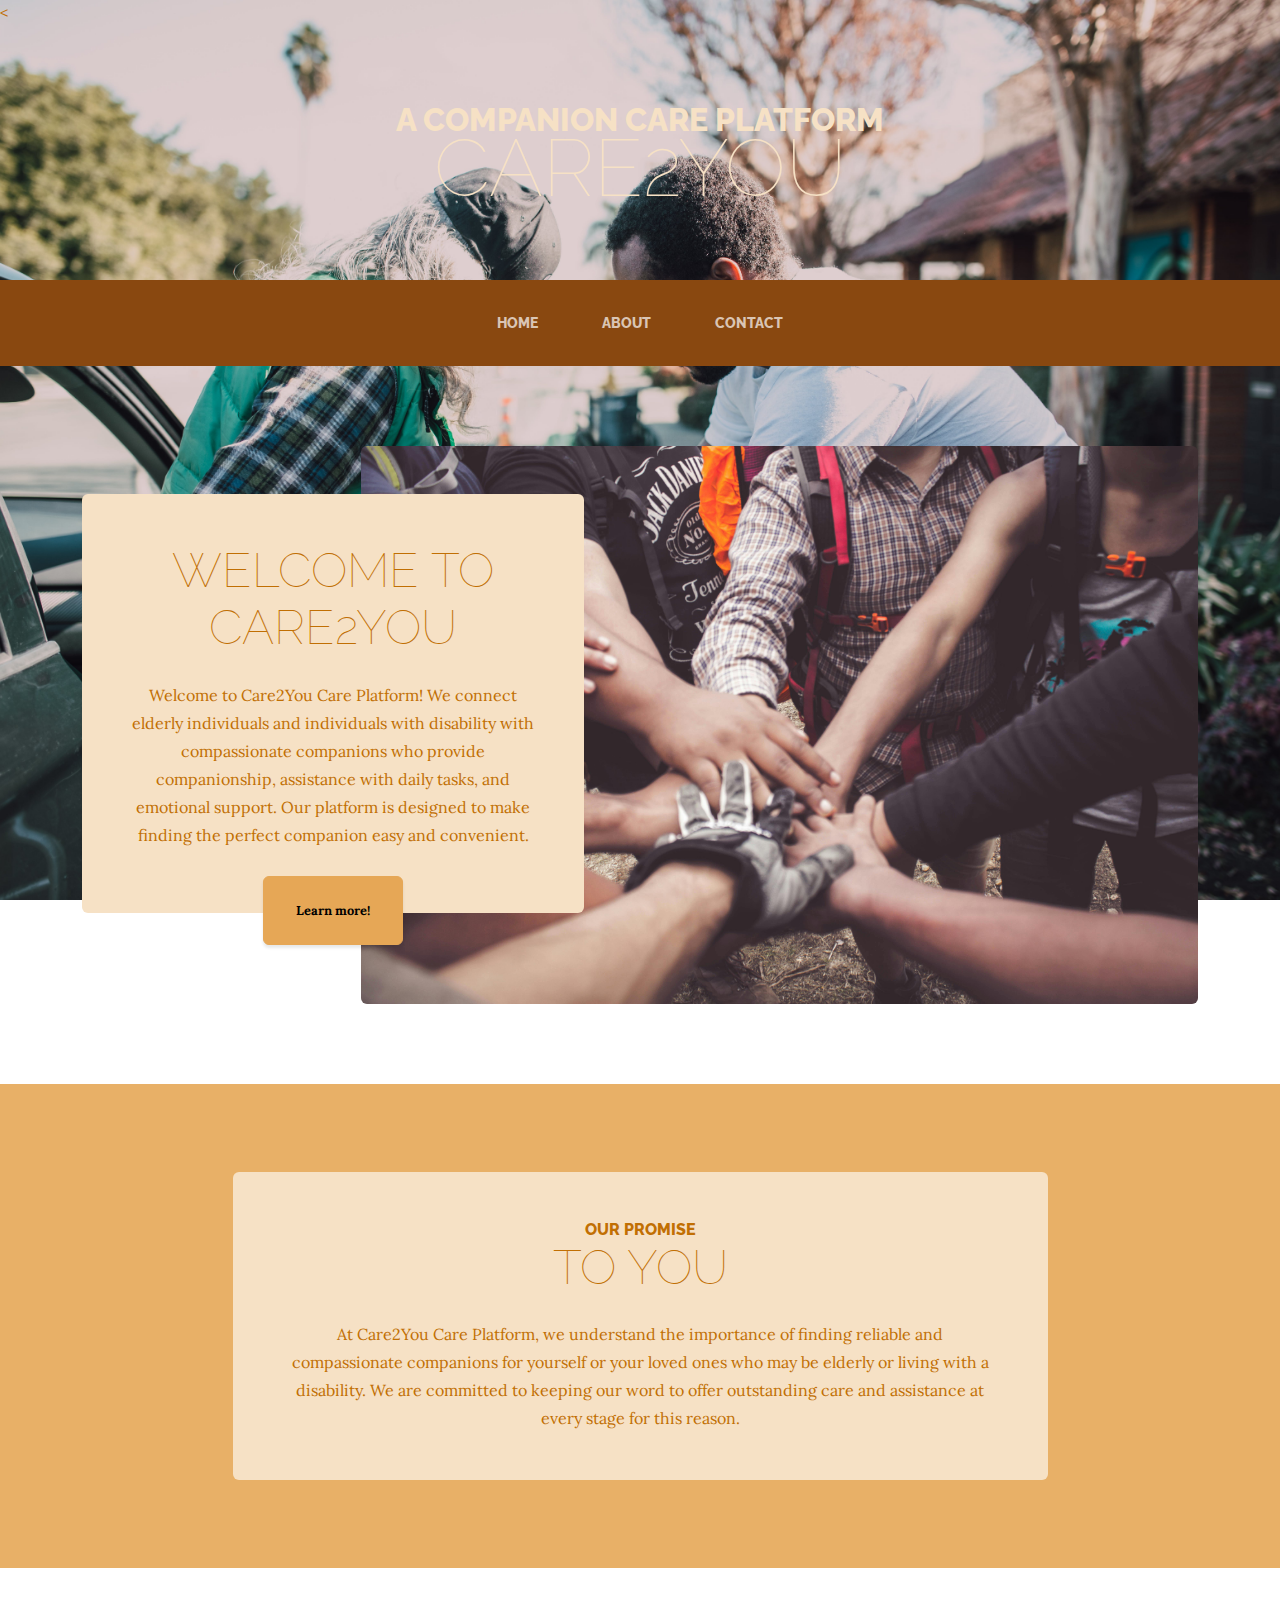
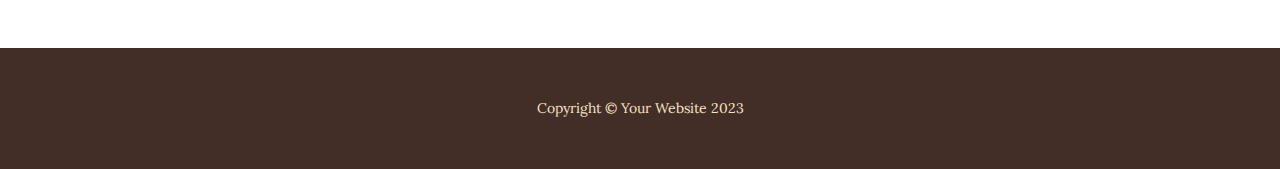
<file: index.html>
<<!DOCTYPE html>
<html lang="en">
    <head>
        <meta charset="utf-8" />
        <meta name="viewport" content="width=device-width, initial-scale=1, shrink-to-fit=no" />
        <meta name="description" content="" />
        <meta name="author" content="" />
        <title>Care2You</title>
        <link rel="icon" type="image/x-icon" href="assets/favicon.ico" />
        <!-- Google fonts-->
        <link href="https://fonts.googleapis.com/css?family=Raleway:100,100i,200,200i,300,300i,400,400i,500,500i,600,600i,700,700i,800,800i,900,900i" rel="stylesheet" />
        <link href="https://fonts.googleapis.com/css?family=Lora:400,400i,700,700i" rel="stylesheet" />
        <!-- Core theme CSS (includes Bootstrap)-->
        <link href="css/styles.css" rel="stylesheet" />
		<style>
        body {
            background-image: url('assets/img/bg2.jpg'); 
            background-size: cover;
            background-position: center;
			
			
           
        }
    </style>
    </head>
    <body>
        <header>
            <h1 class="site-heading text-center text-faded d-none d-lg-block">
                <span class="site-heading-upper">A Companion Care Platform</span>
                <span class="site-heading-lower">Care2You</span>
            </h1>
        </header>
        <!-- Navigation-->
        <nav class="navbar navbar-expand-lg navbar-dark py-lg-4" id="mainNav">
            <div class="container">
                <a class="navbar-brand text-uppercase fw-bold d-lg-none" href="index.html">Start Bootstrap</a>
                <button class="navbar-toggler" type="button" data-bs-toggle="collapse" data-bs-target="#navbarSupportedContent" aria-controls="navbarSupportedContent" aria-expanded="false" aria-label="Toggle navigation"><span class="navbar-toggler-icon"></span></button>
                <div class="collapse navbar-collapse" id="navbarSupportedContent">
                    <ul class="navbar-nav mx-auto">
                        <li class="nav-item px-lg-4"><a class="nav-link text-uppercase" href="index.html">Home</a></li>
                        <li class="nav-item px-lg-4"><a class="nav-link text-uppercase" href="about.html">About</a></li>
                        <li class="nav-item px-lg-4"><a class="nav-link text-uppercase" href="contact.html">Contact</a></li>
                    </ul>
                </div>
            </div>
        </nav>
        <section class="page-section clearfix">
            <div class="container">
                <div class="intro">
                    <img class="intro-img img-fluid mb-3 mb-lg-0 rounded" src="assets/img/Support.jpg" alt="..." />
                    <div class="intro-text left-0 text-center bg-faded p-5 rounded">
                        <h2 class="section-heading mb-4">
                           
                            <span class="section-heading-lower">Welcome to Care2You</span>
                        </h2>
                        <p class="mb-3">Welcome to Care2You Care Platform! We connect elderly individuals and individuals with disability with
						compassionate companions who provide companionship, assistance with daily tasks, and emotional support. 
						Our platform is designed to make finding the perfect companion easy and convenient. </p>
                        <div class="intro-button mx-auto"><a class="btn btn-primary btn-xl" href="#!">Learn more!</a></div>
                    </div>
                </div>
            </div>
        </section>
        <section class="page-section cta">
            <div class="container">
                <div class="row">
                    <div class="col-xl-9 mx-auto">
                        <div class="cta-inner bg-faded text-center rounded">
                            <h2 class="section-heading mb-4">
                                <span class="section-heading-upper">Our Promise</span>
                                <span class="section-heading-lower">To You</span>
                            </h2>
                            <p class="mb-0">At Care2You Care Platform, we understand the importance of finding reliable and compassionate companions for yourself or your loved ones who may be elderly or living with a disability. 
							                             We are committed to keeping our word to offer outstanding care and assistance at every stage for this reason.</p>
                        </div>
                    </div>
                </div>
            </div>
        </section>
        <footer class="footer text-faded text-center py-5">
            <div class="container"><p class="m-0 small">Copyright &copy; Your Website 2023</p></div>
        </footer>
        <!-- Bootstrap core JS-->
        <script src="https://cdn.jsdelivr.net/npm/bootstrap@5.2.3/dist/js/bootstrap.bundle.min.js"></script>
        <!-- Core theme JS-->
        <script src="js/scripts.js"></script>
    </body>
</html>
</file>
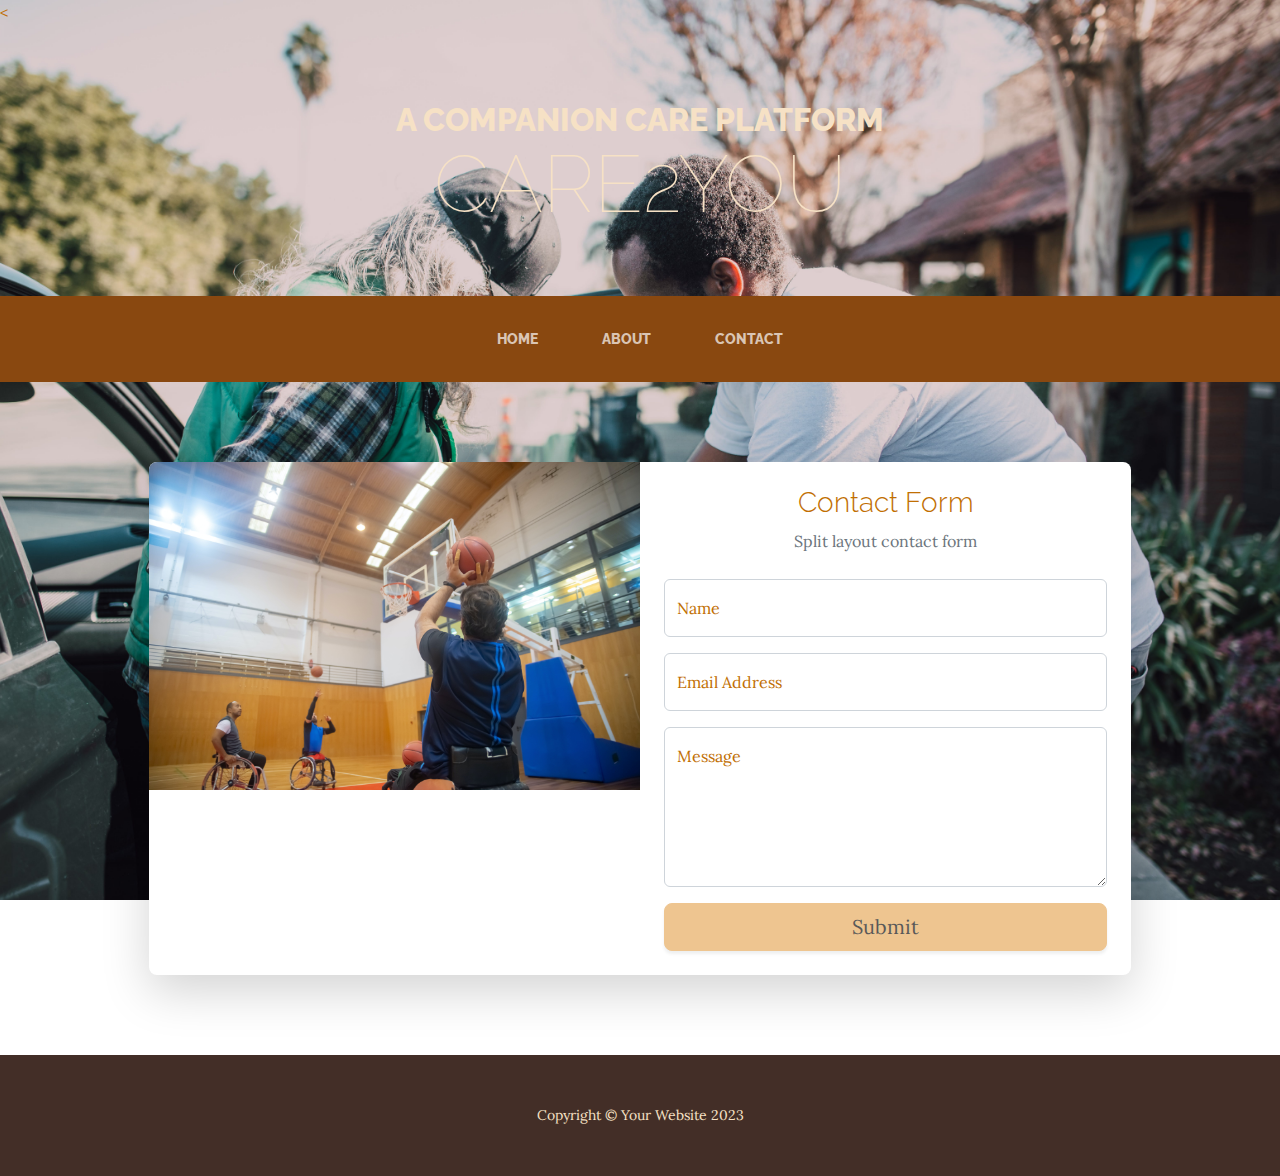
<file: contact.html>
<<!DOCTYPE html>
<html lang="en">
    <head>
        <meta charset="utf-8" />
        <meta name="viewport" content="width=device-width, initial-scale=1, shrink-to-fit=no" />
        <meta name="description" content="" />
        <meta name="author" content="" />
        <title>Care2You</title>
        <link rel="icon" type="image/x-icon" href="assets/favicon.ico" />
        <!-- Google fonts-->
        <link href="https://fonts.googleapis.com/css?family=Raleway:100,100i,200,200i,300,300i,400,400i,500,500i,600,600i,700,700i,800,800i,900,900i" rel="stylesheet" />
        <link href="https://fonts.googleapis.com/css?family=Lora:400,400i,700,700i" rel="stylesheet" />
        <!-- Core theme CSS (includes Bootstrap)-->
        <link href="css/styles.css" rel="stylesheet" />
		<style>
        body {
            background-image: url('assets/img/bg2.jpg'); 
            background-size: cover;
            background-position: center;
           
        }
    </style>
    </head>
    <body>
        <header>
            <h1 class="site-heading text-center text-faded d-none d-lg-block">
                <span class="site-heading-upper text-primary mb-3">A Companion Care Platform</span>
                <span class="site-heading-lower">Care2You</span>
            </h1>
        </header>
        <!-- Navigation-->
        <nav class="navbar navbar-expand-lg navbar-dark py-lg-4" id="mainNav">
            <div class="container">
                <a class="navbar-brand text-uppercase fw-bold d-lg-none" href="index.html">Start Bootstrap</a>
                <button class="navbar-toggler" type="button" data-bs-toggle="collapse" data-bs-target="#navbarSupportedContent" aria-controls="navbarSupportedContent" aria-expanded="false" aria-label="Toggle navigation"><span class="navbar-toggler-icon"></span></button>
                <div class="collapse navbar-collapse" id="navbarSupportedContent">
                    <ul class="navbar-nav mx-auto">
                        <li class="nav-item px-lg-4"><a class="nav-link text-uppercase" href="index.html">Home</a></li>
                        <li class="nav-item px-lg-4"><a class="nav-link text-uppercase" href="about.html">About</a></li>
                        <li class="nav-item px-lg-4"><a class="nav-link text-uppercase" href="contact.html">Contact</a></li>
                    </ul>
                </div>
            </div>
        </nav>
        <section class="page-section">
           <div class="container-fluid px-5 my-5">
  <div class="row justify-content-center">
    <div class="col-xl-10">
      <div class="card border-0 rounded-3 shadow-lg overflow-hidden">
        <div class="card-body p-0">
          <div class="row g-0">
            <div class="col-sm-6 d-none d-sm-block">
              
              <img src="assets/img/image.jpg" class="img-fluid" alt="Your Image">
            </div>
            <div class="col-sm-6 p-4">
              <div class="text-center">
                <div class="h3 fw-light">Contact Form</div>
                <p class="mb-4 text-muted">Split layout contact form</p>
              </div>

                <!-- Name Input -->
                <div class="form-floating mb-3">
                  <input class="form-control" id="name" type="text" placeholder="Name" data-sb-validations="required" />
                  <label for="name">Name</label>
                  <div class="invalid-feedback" data-sb-feedback="name:required">Name is required.</div>
                </div>

                <!-- Email Input -->
                <div class="form-floating mb-3">
                  <input class="form-control" id="emailAddress" type="email" placeholder="Email Address" data-sb-validations="required,email" />
                  <label for="emailAddress">Email Address</label>
                  <div class="invalid-feedback" data-sb-feedback="emailAddress:required">Email Address is required.</div>
                  <div class="invalid-feedback" data-sb-feedback="emailAddress:email">Email Address Email is not valid.</div>
                </div>

                <!-- Message Input -->
                <div class="form-floating mb-3">
                  <textarea class="form-control" id="message" type="text" placeholder="Message" style="height: 10rem;" data-sb-validations="required"></textarea>
                  <label for="message">Message</label>
                  <div class="invalid-feedback" data-sb-feedback="message:required">Message is required.</div>
                </div>

                <!-- Submit success message -->
                <div class="d-none" id="submitSuccessMessage">
                  <div class="text-center mb-3">
                    <div class="fw-bolder">Form submission successful!</div>
                    <p>To activate this form, sign up at</p>
                    <a href="https://startbootstrap.com/solution/contact-forms">https://startbootstrap.com/solution/contact-forms</a>
                  </div>
                </div>

                <!-- Submit error message -->
                <div class="d-none" id="submitErrorMessage">
                  <div class="text-center text-danger mb-3">Error sending message!</div>
                </div>

                <!-- Submit button -->
                <div class="d-grid">
                  <button class="btn btn-primary btn-lg disabled" id="submitButton" type="submit">Submit</button>
                </div>
              </form>
              <!-- End of contact form -->

            </div>
          </div>

        </div>
      </div>
    </div>
  </div>
</div>


<script src="https://cdn.startbootstrap.com/sb-forms-latest.js"></script>
        </section>
        <footer class="footer text-faded text-center py-5">
            <div class="container"><p class="m-0 small">Copyright &copy; Your Website 2023</p></div>
        </footer>
        <!-- Bootstrap core JS-->
        <script src="https://cdn.jsdelivr.net/npm/bootstrap@5.2.3/dist/js/bootstrap.bundle.min.js"></script>
        <!-- Core theme JS-->
        <script src="js/scripts.js"></script>
    </body>
</html>
</file>
